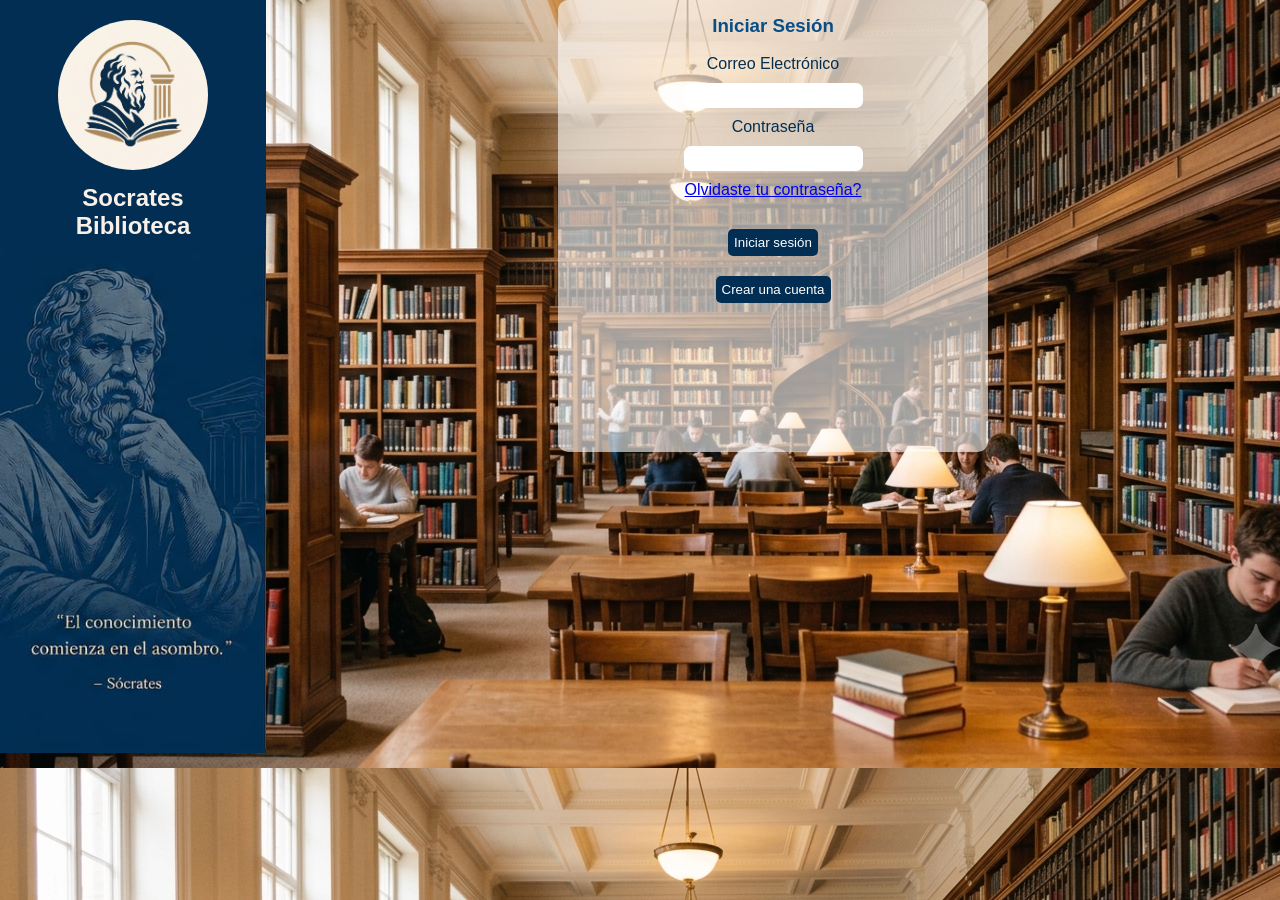
<file: inicioSesion.html>
<!DOCTYPE html>
<html lang="zxx">

<head>
    <meta charset="UTF-8">
    <meta name="viewport" content="width=device-width, initial-scale=1.0">
    <title>Inicio de Sesión</title>
    <link rel="icon" href="img/Socrates logo.png">
    <link rel="stylesheet" href="css/estilo.css">
    <script src="js/inicioSesion.js"></script>
</head>

<body>

    <div id="panelLateral"> 
        <!--Puse arriba el panel por que a la hora de ejecutar
         sale mal si lo dejaba en su posición original-->
        <aside>
            <div id="logo">
                <img src="img/Socrates logo.png" alt="logo" title="Logo">
                <h2>Socrates <br> Biblioteca</h2>
            </div>

            <nav>
                <img src="img/foto-nav.png" alt="Frase de Socrates" id="Socrates">
            </nav>
        </aside>
    </div>
    <main>
        <!-- Cuadro de sesión -->

        <div id="contenedor">
            <form action="index.html" onsubmit= "return verificar()">
                <h3>Iniciar Sesión</h3> <br>

                <div class="informacion">
                    <label for="correo">Correo Electrónico</label> <br>
                    <input type="email" id="correo"> <br>

                    <label for="paswd">Contraseña</label> <br>
                    <input type="password" id="paswd"><br>
                    <a href="#">Olvidaste tu contraseña?</a>
                </div>
                <div class="boton">
                    <button>Iniciar sesión</button> <br>
                    <!-- En un futuro se trabajara en el botón para crear cuenta -->
                    <button>Crear una cuenta</button> 
                </div>
            </form>
        </div>

    </main>
</body>

</html>
</file>
<file: css/estilo.css>
* {
  margin: 0;
  padding: 0;
  box-sizing: border-box;
  font-family: Arial, sans-serif;
}

body {
  background: url(../img/fondo-inicio.png);
  display: flex;
}

#panelLateral {
  background-color: #022e53;
  color: white;
}

#logo {
  flex-wrap: wrap;
  text-align: center;
  padding: 10px;
}

#logo img {
  margin: 10px;
  width: 150px;
  border-radius: 50%;
}

#logo h2 {
  color: #F9F0E7;
}

header {
  display: flex;
  clear: both;
}


/* ------------------------------------------------------------------- */

main {
  margin: 0 auto;
  display: flex;
}

#contenedor {
  flex-direction: column;
  background-color: #ffffff99;
  display: flex;
  gap: 25px;
  width: 430px;
  height: 60%;
  color: #022e53;
  border-radius: 10px;
  border: none;
  padding: 15px;
  text-align: center;
}

#contenedor h3 {
  color: #074d86;
}

.boton {
  margin: 20px;
}
.boton button {
  cursor: pointer;
  background-color: #022e53;
  color: white;
  border-radius: 5px;
  border: none;
  padding: 6px;
  margin: 10px;
}

#correo, #paswd {
  margin: 10px;
  padding: 5px;
  border: none;
  border-radius: 7px;
}

a:hover {
  color: #000;
}
</file>
